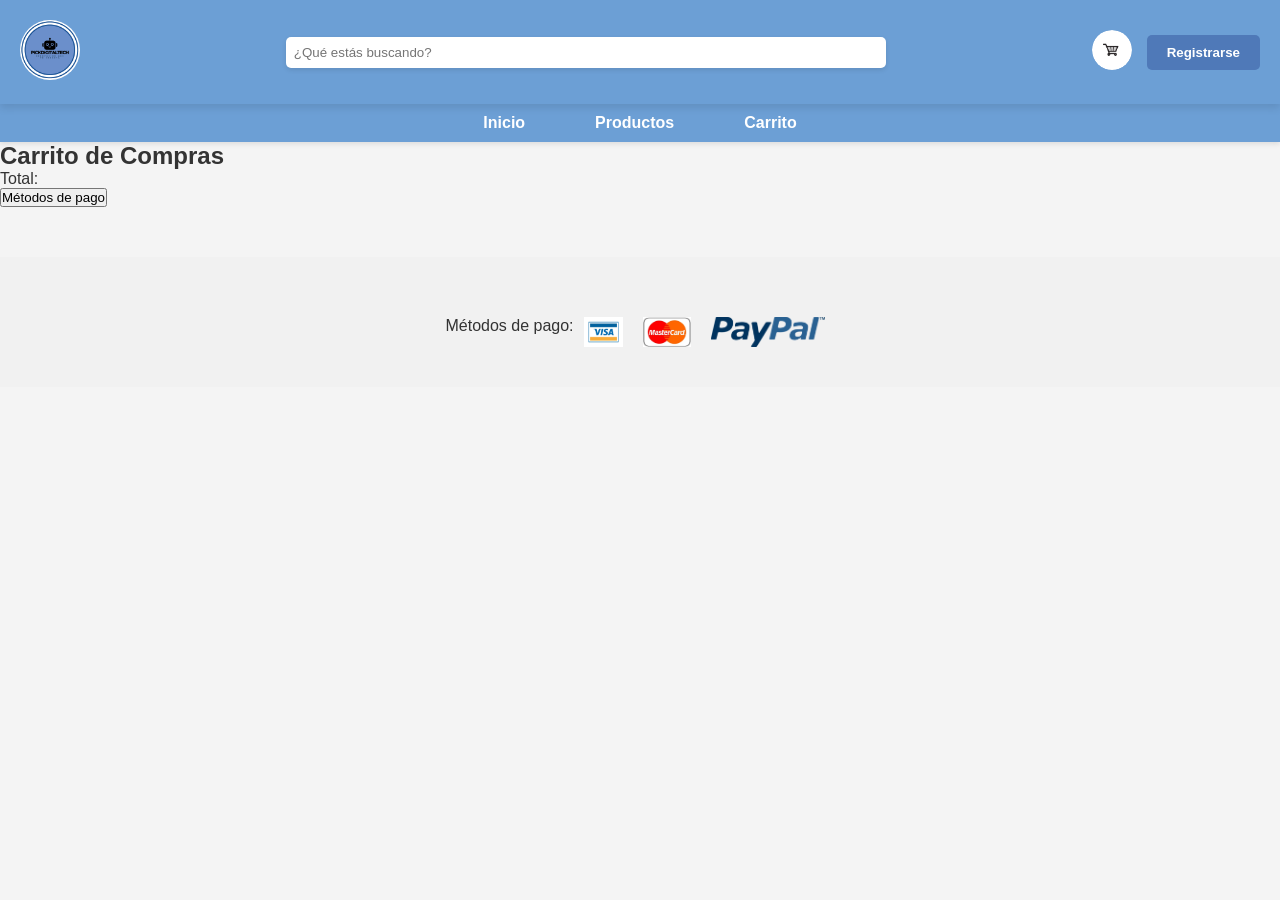
<file: carrito.html>
<!DOCTYPE html>
<html lang="es">
<head>
    <meta charset="UTF-8">
    <meta name="viewport" content="width=device-width, initial-scale=1.0">
    <title>Carrito de Compras</title>
    <link rel="stylesheet" href="css/style.css"> <!-- Enlaza el archivo de estilos CSS -->
</head>
<body>

    <!-- Encabezado -->
    <header>
        <div class="logo">
            <img src="imagenes/logo pickdigitaltech.jpg" alt="Logo de Pick Digital Tech">
        </div>
        <div class="search-bar">
            <input type="text" placeholder="¿Qué estás buscando?" id="search">
        </div>
        <div class="header-right">
            <div class="cart">
                <button class="cart-btn" onclick="window.location.href='carrito.html'">
                    <img src="imagenes/carito.jpg" alt="Carrito de compras">
                </button>
            </div>
            <div class="register">
                <button class="register-btn" onclick="window.location.href='registro.html'">Registrarse</button>
            </div>
        </div>
    </header>

    <!-- Barra de navegación -->
    <nav>
        <ul>
            <li><a href="index.html">Inicio</a></li>
            <li><a href="productos.html">Productos</a></li>
            <li><a href="carrito.html">Carrito</a></li>
        </ul>
    </nav>

    <!-- Contenido del Carrito -->
    <main>
        <h2>Carrito de Compras</h2>
        <div id="cart-items"></div> <!-- Aquí se mostrarán los productos del carrito -->
        <div>
            <p>Total: <span id="total"></span></p> <!-- Mostrar el total del carrito -->
        </div>
        <button onclick="window.location.href='metodos_pago.html'">Métodos de pago</button>
    </main>

    <footer>
        <section class="methods">
            <p>Métodos de pago:</p>
            <img src="imagenes/visa.webp" alt="Visa">
            <img src="imagenes/mastercard.webp" alt="MasterCard">
            <img src="imagenes/paypal.png" alt="PayPal">
        </section>
    </footer>

    <!-- Script para manejar el carrito -->
    <script>
</file>
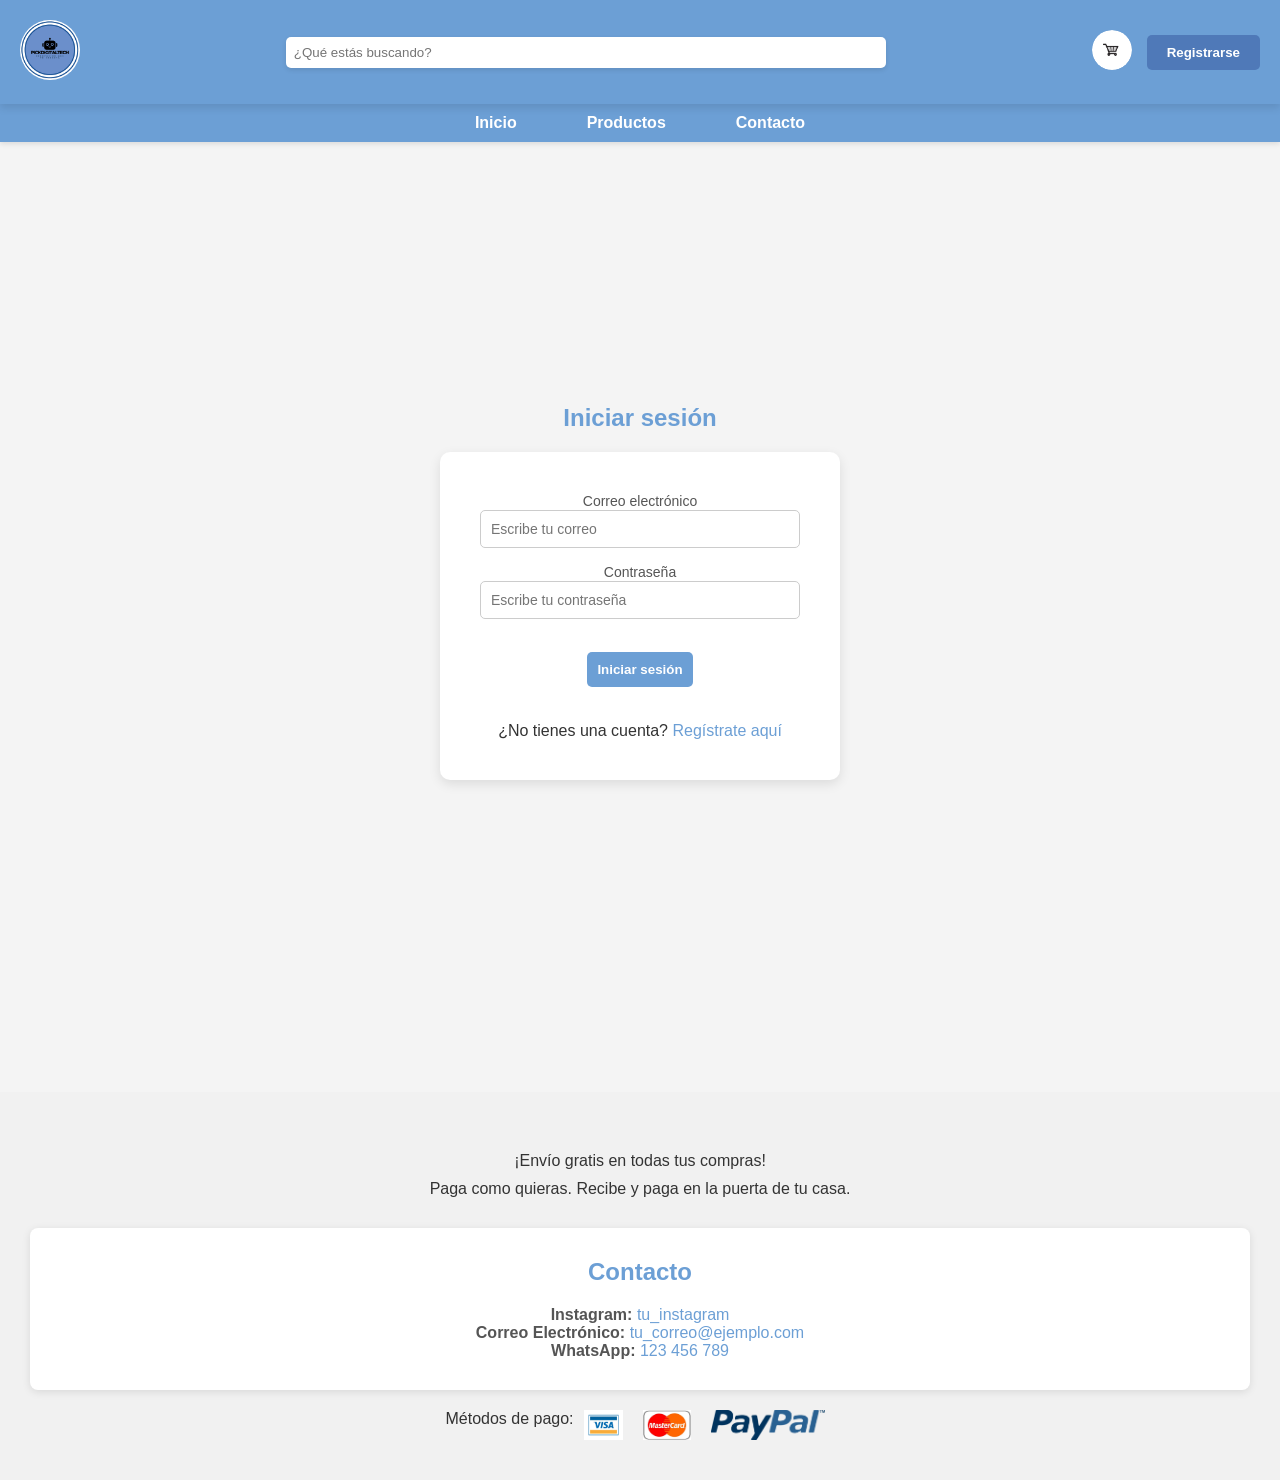
<file: login.html>
<!DOCTYPE html> <!-- Declara que el tipo de documento es HTML5 -->
<html lang="es"> <!-- Define el idioma del contenido como español (España) -->

<head>
    <meta charset="UTF-8"> <!-- Establece la codificación de caracteres como UTF-8 -->
    <meta name="viewport" content="width=device-width, initial-scale=1.0"> <!-- Hace que el diseño sea responsivo en dispositivos móviles -->
    <title>Iniciar Sesión</title> <!-- Título que aparece en la pestaña del navegador -->
    <link rel="stylesheet" href="css/style.css"> <!-- Vincula el archivo CSS externo -->
</head>

<body> <!-- Inicio del cuerpo del documento -->

    <!-- Encabezado de la página -->
    <header>
        <div class="logo">
            <img src="imagenes/logo pickdigitaltech.jpg" alt="Logo de Pick Digital Tech"> <!-- Imagen del logo de la tienda -->
        </div>
        <div class="search-bar">
            <input type="text" placeholder="¿Qué estás buscando?" id="search"> <!-- Campo de búsqueda para productos -->
        </div>
        <div class="header-right">
            <div class="cart">
                <!-- Botón que redirige al carrito de compras -->
                <button class="cart-btn" onclick="window.location.href='carrito.html'">
                    <img src="imagenes/carito.jpg" alt="Carrito de compras"> <!-- Imagen del carrito -->
                </button>
            </div>
            <div class="register">
                <!-- Botón que redirige a la página de registro -->
                <button class="register-btn" onclick="window.location.href='registro.html'">Registrarse</button> <!-- Botón de registro -->
            </div>
        </div>
    </header>

    <!-- Barra de navegación -->
    <nav>
        <ul> <!-- Lista de enlaces de navegación -->
            <li><a href="index.html">Inicio</a></li> <!-- Enlace a la página de inicio -->
            <li><a href="productos.html">Productos</a></li> <!-- Enlace a la página de productos -->
            <li><a href="#contacto">Contacto</a></li> <!-- Enlace a la sección de contacto -->
        </ul>
    </nav>

    <!-- Sección principal -->
    <main>
        <!-- Sección de inicio de sesión -->
        <section class="login-section">
            <h2>Iniciar sesión</h2> <!-- Título de la sección de inicio de sesión -->
            <form action="#" method="POST" class="login-form"> <!-- Formulario de inicio de sesión -->
                <div class="input-group"> <!-- Grupo de entrada para el correo electrónico -->
                    <label for="email">Correo electrónico</label> <!-- Etiqueta para el campo de correo electrónico -->
                    <input type="email" id="email" name="email" placeholder="Escribe tu correo" required> <!-- Campo de entrada para el correo electrónico -->
                </div>

                <div class="input-group"> <!-- Grupo de entrada para la contraseña -->
                    <label for="password">Contraseña</label> <!-- Etiqueta para el campo de contraseña -->
                    <input type="password" id="password" name="password" placeholder="Escribe tu contraseña" required> <!-- Campo de entrada para la contraseña -->
                    <button type="button" id="toggle-password"></button> <!-- Botón para mostrar/ocultar la contraseña -->
                </div>

                <div class="input-group"> <!-- Grupo de entrada para el botón de enviar -->
                    <button type="submit" class="login-btn">Iniciar sesión</button> <!-- Botón para enviar el formulario -->
                </div>

                <p class="register-link">¿No tienes una cuenta? <a href="registro.html">Regístrate aquí</a></p> <!-- Enlace para redirigir a la página de registro -->
            </form>
        </section>
    </main>

    <!-- Pie de página -->
    <footer>
        <section class="footer-info"> <!-- Información del pie de página -->
            <p>¡Envío gratis en todas tus compras!</p> <!-- Mensaje de envío gratis -->
            <p>Paga como quieras. Recibe y paga en la puerta de tu casa.</p> <!-- Mensaje sobre métodos de pago -->
        </section>
 <!-- Sección de Contacto -->
        <section id="contacto" class="contact-section">
            <h3>Contacto</h3> <!-- Título de la sección de contacto -->
            <div class="contact-info">
                <p><strong>Instagram:</strong> <a href="https://www.instagram.com/tu_instagram" target="_blank">tu_instagram</a></p> <!-- Enlace a Instagram -->
                <p><strong>Correo Electrónico:</strong> <a href="mailto:tu_correo@ejemplo.com">tu_correo@ejemplo.com</a></p> <!-- Enlace de correo -->
                <p><strong>WhatsApp:</strong> <a href="https://wa.me/123456789" target="_blank">123 456 789</a></p> <!-- Enlace de WhatsApp -->
            </div>
        </section>
        <!-- Métodos de pago -->
        <section class="methods">
            <p>Métodos de pago:</p> <!-- Título de métodos de pago -->
            <img src="imagenes/visa.webp" alt="Visa"> <!-- Logo de Visa -->
            <img src="imagenes/mastercard.webp" alt="MasterCard"> <!-- Logo de MasterCard -->
            <img src="imagenes/paypal.png" alt="PayPal"> <!-- Logo de PayPal -->
        </section>
    </footer>

    <script src="script.js"></script> <!-- Enlaza el archivo de JavaScript -->
</body>

</html>
</file>
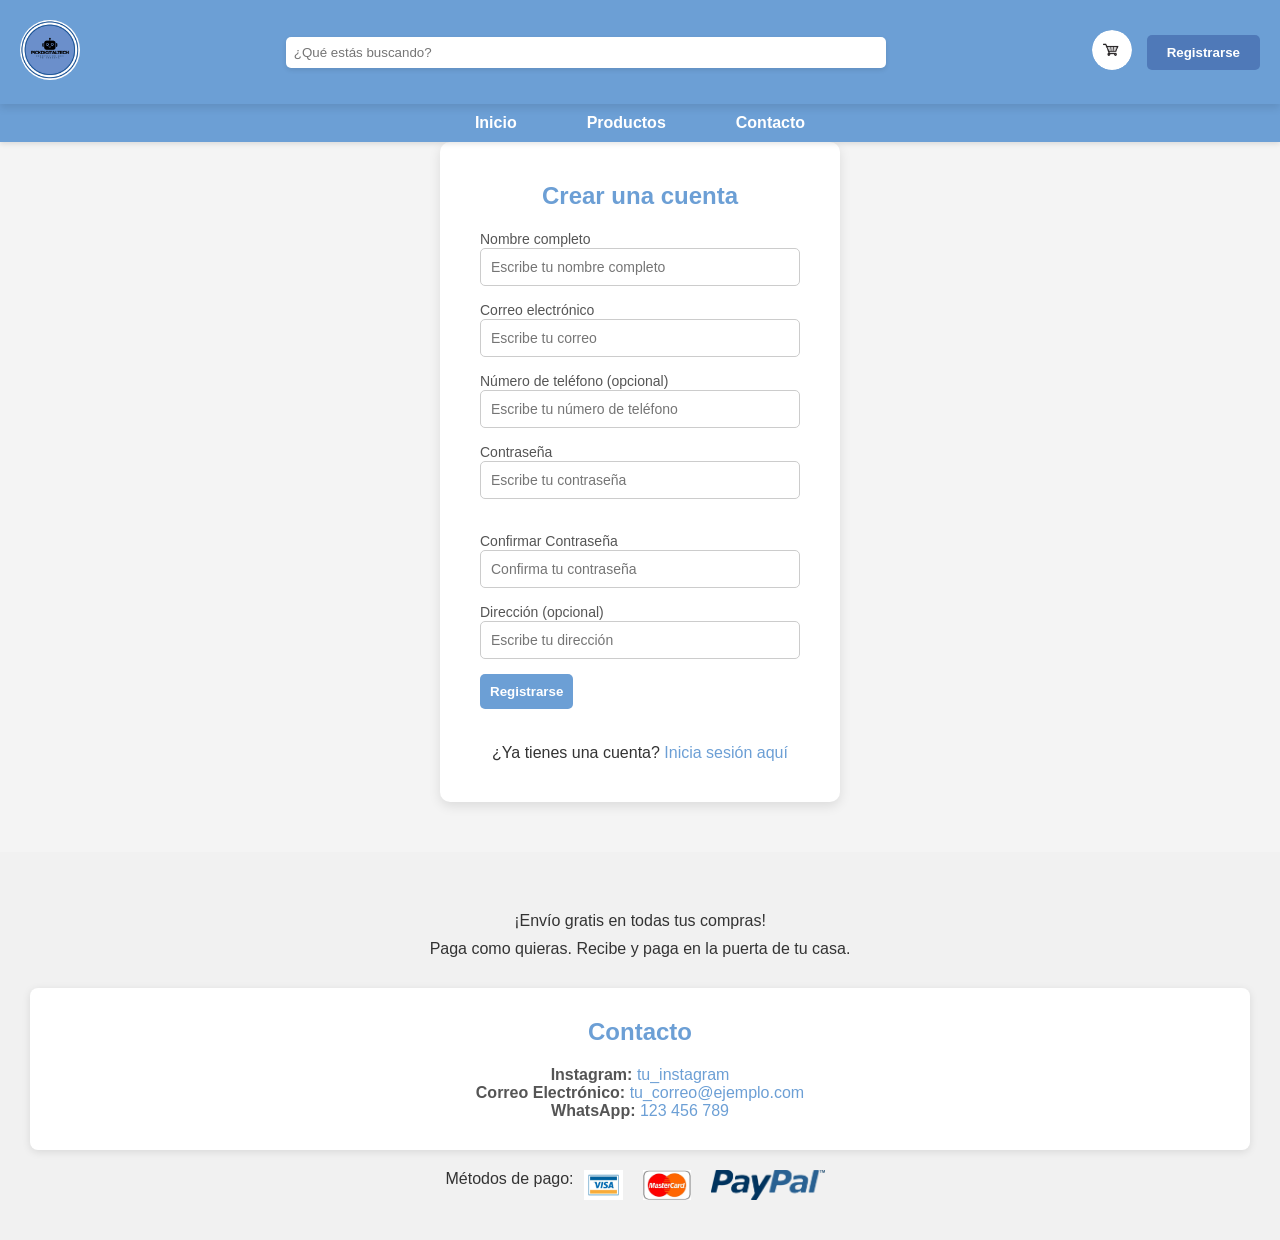
<file: registro.html>
<!DOCTYPE html> <!-- Define que el documento es un HTML5 -->
<html lang="es"> <!-- Define el idioma del contenido como español -->
<head>
    <meta charset="UTF-8"> <!-- Define la codificación de caracteres como UTF-8 -->
    <meta name="viewport" content="width=device-width, initial-scale=1.0"> <!-- Hace la página adaptable a pantallas de diferentes tamaños (responsiva) -->
    <title>Registro de Cuenta</title> <!-- Título que se muestra en la pestaña del navegador -->
    <link rel="stylesheet" href="css/style.css"> <!-- Enlaza el archivo CSS para aplicar los estilos a la página -->
</head>
<body> <!-- Empieza el cuerpo de la página -->

    <!-- Encabezado del sitio web -->
    <header>
        <!-- Contenedor del logo -->
        <div class="logo">
            <img src="imagenes/logo pickdigitaltech.jpg" alt="Logo de Pick Digital Tech"> <!-- Imagen del logo de la tienda -->
        </div>

        <!-- Barra de búsqueda donde el usuario puede buscar productos -->
        <div class="search-bar">
            <input type="text" placeholder="¿Qué estás buscando?" id="search"> <!-- Campo de texto para la búsqueda -->
        </div>

        <!-- Contenedor para el carrito y el botón de registro -->
        <div class="header-right">
            <!-- Carrito de compras -->
            <div class="cart">
                <button class="cart-btn" onclick="window.location.href='carrito.html'"> <!-- Botón para redirigir al carrito -->
                    <img src="imagenes/carito.jpg" alt="Carrito de compras"> <!-- Icono de carrito -->
                </button>
            </div>

            <!-- Botón de registro -->
            <div class="register">
                <button class="register-btn" onclick="window.location.href='registro.html'">Registrarse</button> <!-- Botón para redirigir a la página de registro -->
            </div>
        </div>
    </header>

    <!-- Barra de navegación -->
    <nav>
        <ul> <!-- Lista de enlaces para navegación -->
            <li><a href="index.html">Inicio</a></li> <!-- Enlace a la página de inicio -->
            <li><a href="productos.html">Productos</a></li> <!-- Enlace a la página de productos -->
            <li><a href="#contacto">Contacto</a></li> <!-- Enlace que redirige a la sección de contacto -->
        </ul>
    </nav>

    <!-- Contenido principal de la página -->
    <main>
        <!-- Sección de registro -->
        <section class="register-section">
            <h2>Crear una cuenta</h2> <!-- Título de la sección de registro -->
            <form action="registro.php" method="POST" class="register-form"> <!-- Formulario de registro -->
                <!-- Campo para ingresar el nombre completo -->
                <div class="input-group">
                    <label for="fullname">Nombre completo</label> <!-- Etiqueta para el campo del nombre -->
                    <input type="text" id="fullname" name="fullname" placeholder="Escribe tu nombre completo" required> <!-- Campo de entrada para el nombre completo -->
                </div>

                <!-- Campo para ingresar el correo electrónico -->
                <div class="input-group">
                    <label for="email">Correo electrónico</label> <!-- Etiqueta para el correo electrónico -->
                    <input type="email" id="email" name="email" placeholder="Escribe tu correo" required 
                           pattern="^[a-zA-Z0-9._%+-]+@[a-zA-Z0-9.-]+\.(com|co)$" 
                           title="El correo debe tener formato válido y finalizar en .com o .co"> <!-- Campo de entrada para el correo con validación de formato -->
                </div>

                <!-- Campo para ingresar el número de teléfono -->
                <div class="input-group">
                    <label for="phone">Número de teléfono (opcional)</label> <!-- Etiqueta para el campo de teléfono -->
                    <input type="text" id="phone" name="phone" placeholder="Escribe tu número de teléfono" 
                           pattern="\d+" title="Solo puedes ingresar números"> <!-- Campo de entrada para el teléfono con validación de solo números -->
                </div>

                <!-- Campo para ingresar la contraseña -->
                <div class="input-group">
                    <label for="password">Contraseña</label> <!-- Etiqueta para la contraseña -->
                    <input type="password" id="password" name="password" placeholder="Escribe tu contraseña" required 
                           pattern="^(?=.*[A-Za-z])(?=.*\d)(?=.*[@$!%*?&])[A-Za-z\d@$!%*?&]{8,}$" 
                           title="La contraseña debe tener al menos 8 caracteres, una letra mayúscula, un número y un carácter especial (@, $, !, %, etc.)"> <!-- Campo de entrada para la contraseña con validación -->
                    <button type="button" id="toggle-password"></button> <!-- Icono para mostrar/ocultar la contraseña -->
                </div>

                <!-- Campo para confirmar la contraseña -->
                <div class="input-group">
                    <label for="confirm-password">Confirmar Contraseña</label> <!-- Etiqueta para la confirmación de contraseña -->
                    <input type="password" id="confirm-password" name="confirm-password" placeholder="Confirma tu contraseña" required> <!-- Campo para confirmar la contraseña -->
                </div>

                <!-- Campo para ingresar la dirección -->
                <div class="input-group">
                    <label for="address">Dirección (opcional)</label> <!-- Etiqueta para la dirección -->
                    <input type="text" id="address" name="address" placeholder="Escribe tu dirección"> <!-- Campo para ingresar la dirección -->
                </div>

                <!-- Botón de registro -->
                <div class="input-group">
                    <button type="submit" class="register-btn">Registrarse</button> <!-- Botón para enviar el formulario de registro -->
                </div>

                <!-- Enlace para redirigir al inicio de sesión -->
                <p class="login-link">¿Ya tienes una cuenta? <a href="login.html">Inicia sesión aquí</a></p> <!-- Enlace para que los usuarios con cuenta inicien sesión -->
            </form>
        </section>
    </main>

    <!-- Footer -->
    <footer>
        <section class="footer-info">
            <p>¡Envío gratis en todas tus compras!</p> <!-- Texto promocional sobre envío gratis -->
            <p>Paga como quieras. Recibe y paga en la puerta de tu casa.</p> <!-- Texto sobre métodos de pago -->
        </section>
        <!-- Sección de Contacto -->
        <section id="contacto" class="contact-section">
            <h3>Contacto</h3> <!-- Título de la sección de contacto -->
            <div class="contact-info">
                <p><strong>Instagram:</strong> <a href="https://www.instagram.com/tu_instagram" target="_blank">tu_instagram</a></p> <!-- Enlace a Instagram -->
                <p><strong>Correo Electrónico:</strong> <a href="mailto:tu_correo@ejemplo.com">tu_correo@ejemplo.com</a></p> <!-- Enlace de correo -->
                <p><strong>WhatsApp:</strong> <a href="https://wa.me/123456789" target="_blank">123 456 789</a></p> <!-- Enlace de WhatsApp -->
            </div>
        </section>
        <!-- Métodos de pago -->
        <section class="methods">
            <p>Métodos de pago:</p> <!-- Título de métodos de pago -->
            <img src="imagenes/visa.webp" alt="Visa"> <!-- Logo de Visa -->
            <img src="imagenes/mastercard.webp" alt="MasterCard"> <!-- Logo de MasterCard -->
            <img src="imagenes/paypal.png" alt="PayPal"> <!-- Logo de PayPal -->
        </section>
    </footer>

    <!-- Vincula el archivo JavaScript -->
    <script src="script.js"></script> <!-- Enlaza el archivo JavaScript para agregar interactividad -->
</body>
</html>
</file>
<file: css/style.css>
/* Reset general */
* {
    margin: 0; /* Elimina el margen por defecto */
    padding: 0; /* Elimina el relleno por defecto */
    box-sizing: border-box; /* Asegura que el padding y el borde no se sumen al tamaño del elemento */
}

body {
    font-family: Arial, sans-serif; /* Establece la fuente principal de la página */
    background-color: #f4f4f4; /* Color de fondo de la página */
    color: #333; /* Color del texto */
}

/* Encabezado */
header {
    background-color: #6c9fd5; /* Fondo azul para el encabezado */
    display: flex; /* Utiliza el modelo de caja flexible para organizar los elementos */
    justify-content: space-between; /* Distribuye los elementos a ambos lados del encabezado */
    padding: 20px; /* Relleno interno del encabezado */
    align-items: center; /* Alinea los elementos en el centro verticalmente */
    position: sticky; /* Hace que el encabezado se quede fijo al hacer scroll */
    top: 0; /* Fija el encabezado en la parte superior */
    z-index: 1000; /* Asegura que el encabezado quede por encima de otros elementos */
    box-shadow: 0 4px 8px rgba(0, 0, 0, 0.1); /* Añade una sombra sutil al encabezado */
}

header .logo img {
    height: 60px; /* Establece la altura máxima de la imagen del logo */
    max-height: 100%; /* Limita la altura de la imagen para que no sobrepase su contenedor */
    border-radius: 50%; /* Hace que la imagen del logo tenga bordes redondeados */
}

/* Estilos para el campo de búsqueda */
header .search-bar input {
    padding: 8px; /* Añade espacio interno al campo de búsqueda */
    width: 600px; /* Establece un ancho fijo para el campo de búsqueda */
    border-radius: 5px; /* Redondea las esquinas del campo de búsqueda */
    border: none; /* Elimina el borde predeterminado */
    box-shadow: 0 2px 5px rgba(0, 0, 0, 0.1); /* Añade una sombra ligera al campo de búsqueda */
}

/* Contenedor para carrito y botón de registro */
header .header-right {
    display: flex; /* Utiliza el modelo de caja flexible para organizar los elementos a la derecha */
    align-items: center; /* Alinea los elementos verticalmente en el centro */
    gap: 15px; /* Espacio de 15px entre los botones */
}

/* Estilos para el botón del carrito */
header .cart-btn {
    width: 40px; /* Define un ancho para el botón del carrito */
    height: 40px; /* Define una altura para el botón del carrito */
    padding: 0; /* Elimina el relleno del botón */
    border-radius: 50%; /* Hace que el botón del carrito sea redondo */
    background-color: transparent; /* Fondo transparente para el botón */
    border: none; /* Elimina el borde del botón */
    cursor: pointer; /* Cambia el cursor a un puntero cuando se pasa por encima del botón */
    overflow: hidden; /* Previene que las imágenes se desborden fuera del botón */
}

header .cart-btn img {
    width: 100%; /* La imagen ocupa todo el espacio del botón */
    height: 100%; /* Asegura que la imagen ocupe todo el espacio disponible */
    object-fit: cover; /* Ajusta la imagen para cubrir todo el espacio sin distorsionarla */
    border-radius: 50%; /* Redondea la imagen del carrito */
}

/* Estilos para el botón de registro */
header .register .register-btn {
    padding: 10px 20px; /* Añade relleno al botón de registro */
    background-color: #4f79b8; /* Fondo azul para el botón */
    color: white; /* Color del texto en el botón */
    border: none; /* Elimina el borde del botón */
    border-radius: 5px; /* Redondea las esquinas del botón */
    cursor: pointer; /* Cambia el cursor a un puntero cuando se pasa por encima del botón */
    font-weight: bold; /* Hace que el texto del botón sea en negrita */
    transition: background-color 0.3s ease; /* Añade una transición suave al cambiar el color de fondo */
}

header .register .register-btn:hover {
    background-color: #6c9fd5; /* Cambia el color de fondo cuando se pasa el ratón sobre el botón */
}

nav ul {
    display: flex; /* Utiliza el modelo de caja flexible para organizar los elementos de navegación */
    justify-content: center; /* Centra los elementos dentro de la barra de navegación */
    background-color: #6c9fd5; /* Fondo azul para la barra de navegación */
    padding: 10px 0; /* Relleno en la barra de navegación */
    position: sticky; /* Hace que la barra de navegación se quede fija al hacer scroll */
    top: 60px; /* Fija la barra de navegación en la parte superior, por debajo del encabezado */
    z-index: 999; /* Asegura que la barra de navegación quede por encima de otros elementos */
    box-shadow: 0 2px 5px rgba(0, 0, 0, 0.1); /* Añade una sombra sutil a la barra de navegación */
}

nav ul li {
    margin: 0 20px; /* Añade un margen entre los elementos de la lista */
    list-style: none; /* Elimina los puntos de la lista */
}

nav ul li a {
    text-decoration: none; /* Elimina el subrayado de los enlaces */
    color: #fff; /* Color blanco para el texto de los enlaces */
    font-weight: bold; /* Hace que el texto del enlace sea en negrita */
    font-size: 16px; /* Establece un tamaño de fuente para los enlaces */
    padding: 5px 15px; /* Añade relleno alrededor del texto del enlace */
    transition: background-color 0.3s ease, color 0.3s ease, transform 0.3s ease; /* Añade transiciones suaves al pasar el ratón */
}

nav ul li a:hover {
    color: #fff; /* Color blanco cuando se pasa el ratón sobre el enlace */
    background-color: #4f79b8; /* Fondo azul al pasar el ratón sobre el enlace */
    transform: scale(1.1); /* Hace que el enlace se agrande un poco al pasar el ratón */
}
/* Estilos para la sección de categorías */
.categories {
    display: flex; /* Utiliza Flexbox para alinear las categorías horizontalmente */
    justify-content: space-between; /* Distribuye el espacio entre las categorías */
    margin-bottom: 30px; /* Añade un margen inferior */
}

.category {
    background-color: #fff; /* Fondo blanco para cada categoría */
    padding: 20px; /* Relleno dentro de cada categoría */
    border-radius: 8px; /* Bordes redondeados */
    box-shadow: 0 2px 8px rgba(0, 0, 0, 0.1); /* Sombra sutil para dar profundidad */
    width: 30%; /* Cada categoría ocupa un 30% del ancho */
    text-align: center; /* Centra el texto dentro de cada categoría */
}

/* Estilos para el título de las categorías */
.category h3 {
    font-size: 20px; /* Tamaño de fuente para los títulos */
    font-weight: bold; /* Negrita en los títulos */
    color: #6c9fd5; /* Color azul para los títulos */
    margin-bottom: 10px; /* Margen inferior */
}

/* Estilos para los párrafos dentro de las categorías */
.category p {
    font-size: 14px; /* Tamaño de fuente para los párrafos */
    color: #555; /* Color gris para los párrafos */
}

/* Asegura que la sección de pie de página tenga márgenes adecuados */
.footer-info {
    text-align: center; /* Centra el texto */
    margin-top: 20px; /* Añade un margen superior */
}

.footer-info p {
    margin-top: 10px; /* Añade margen superior a cada párrafo */
    font-size: 16px; /* Tamaño de fuente */
}

/* Sección de productos */
.products-section {
    display: flex; /* Utiliza el modelo de caja flexible para organizar los productos */
    flex-wrap: wrap; /* Permite que los productos se ajusten a varias líneas si es necesario */
    justify-content: center; /* Centra los productos */
    margin: 30px 0; /* Añade márgenes superior e inferior */
    padding: 0 15px; /* Añade relleno en los laterales */
    text-align: center; /* Centra el texto dentro de los productos */
}

.products-section .section-title {
    font-size: 28px; /* Establece el tamaño de la fuente para el título */
    font-weight: bold; /* Hace que el texto del título sea en negrita */
    color: #6c9fd5; /* Color azul para el título */
    margin-bottom: 20px; /* Añade margen inferior al título */
    text-transform: uppercase; /* Convierte el texto del título a mayúsculas */
    width: 100%; /* Hace que el título ocupe todo el ancho disponible */
    margin: 0 auto; /* Centra el título */
    padding: 10px 0; /* Añade relleno superior e inferior al título */
}
/* Estilos para los botones dentro de cada tarjeta de producto */
.product-buttons {
    display: flex; /* Alinea los botones en fila */
    justify-content: center; /* Centra los botones dentro de la tarjeta */
    gap: 10px; /* Espacio entre los botones */
    margin-top: 15px; /* Añade margen superior a los botones */
    width: 100%; /* Asegura que los botones ocupen todo el ancho disponible dentro de la tarjeta */
}

/* Botón de agregar al carrito */
.add-to-cart-btn, .details-btn {
    padding: 8px 16px; /* Añade relleno a los botones */
    font-size: 14px; /* Tamaño de la fuente en los botones */
    border: none; /* Elimina el borde predeterminado */
    border-radius: 5px; /* Redondea los bordes */
    cursor: pointer; /* Cambia el cursor al pasar sobre el botón */
    font-weight: bold; /* Texto en negrita */
    transition: background-color 0.3s ease; /* Añade una transición suave al cambiar el color */
    width: 45%; /* Ajusta el tamaño de los botones para que no sobresalgan */
}

/* Estilos para el botón de agregar */
.add-to-cart-btn {
    background-color: #6c9fd5; /* Fondo azul para el botón */
    color: white; /* Texto blanco */
}

.add-to-cart-btn:hover {
    background-color: #4f79b8; /* Fondo más oscuro al pasar el ratón */
}

/* Estilos para el botón de detalles */
.details-btn {
    background-color: #4caf50; /* Fondo verde para el botón */
    color: white; /* Texto blanco */
}

.details-btn:hover {
    background-color: #45a049; /* Fondo más oscuro al pasar el ratón */
}

/* Tarjetas de productos */
.product-card {
    background-color: #fff; /* Fondo blanco para las tarjetas de productos */
    padding: 20px; /* Relleno dentro de las tarjetas */
    border-radius: 8px; /* Redondea las esquinas de las tarjetas */
    width: 220px; /* Establece un ancho fijo para las tarjetas */
    height: 375px; /* Establece una altura fija para las tarjetas */
    text-align: center; /* Centra el texto dentro de la tarjeta */
    margin: 10px; /* Añade margen alrededor de las tarjetas */
    box-shadow: 0 2px 15px rgba(0, 0, 0, 0.1); /* Añade sombra sutil a las tarjetas */
    transition: transform 0.3s ease, box-shadow 0.3s ease; /* Añade una transición suave al pasar el ratón sobre las tarjetas */
}

.product-card img {
    width: 100%; /* La imagen ocupa todo el ancho de la tarjeta */
    height: 200px; /* Establece una altura fija para las imágenes de los productos */
    object-fit: cover; /* Asegura que la imagen cubra todo el espacio sin distorsionarse */
    border-radius: 8px; /* Redondea las esquinas de las imágenes */
}

.product-card p {
    margin: 15px 0; /* Añade márgenes superior e inferior al texto dentro de la tarjeta */
    font-size: 18px; /* Establece el tamaño de la fuente del texto dentro de la tarjeta */
    color: #555; /* Color del texto dentro de la tarjeta */
}

.product-card span {
    font-size: 20px; /* Establece el tamaño de la fuente para el precio del producto */
    font-weight: bold; /* Hace que el precio sea en negrita */
    color: #6c9fd5; /* Color azul para el precio del producto */
}

.product-card:hover {
    transform: translateY(-10px); /* Hace que la tarjeta se desplace ligeramente hacia arriba al pasar el ratón */
    box-shadow: 0 4px 20px rgba(0, 0, 0, 0.2); /* Añade una sombra más pronunciada al pasar el ratón sobre la tarjeta */
}

/* Sección de contacto */
.contact-section {
    background-color: #fff; /* Fondo blanco para la sección de contacto */
    padding: 30px; /* Relleno dentro de la sección de contacto */
    border-radius: 8px; /* Redondea las esquinas de la sección de contacto */
    box-shadow: 0 2px 8px rgba(0, 0, 0, 0.1); /* Añade una sombra sutil a la sección */
    margin-top: 30px; /* Añade un margen superior a la sección */
    text-align: center; /* Centra el texto dentro de la sección */
}

.contact-section h3 {
    font-size: 24px; /* Establece el tamaño de la fuente para el título de la sección */
    color: #6c9fd5; /* Color azul para el título de la sección */
    margin-bottom: 20px; /* Añade margen inferior al título de la sección */
}

.contact-info {
    font-size: 16px; /* Establece el tamaño de la fuente para la información de contacto */
    color: #555; /* Color del texto de la información de contacto */
}

.contact-info a {
    color: #6c9fd5; /* Color azul para los enlaces de contacto */
    text-decoration: none; /* Elimina el subrayado de los enlaces */
}

.contact-info a:hover {
    text-decoration: underline; /* Subraya el enlace cuando se pasa el ratón por encima */
}

/* Página de registro */
/* Estilo para la sección de registro */
.register-section {
    background-color: #fff; /* Color de fondo blanco para la sección de registro */
    padding: 40px; /* Relleno de 40px alrededor del contenido */
    border-radius: 10px; /* Bordes redondeados para la sección */
    box-shadow: 0 4px 12px rgba(0, 0, 0, 0.1); /* Sombra sutil para dar profundidad */
    width: 100%; /* La sección ocupa todo el ancho disponible */
    max-width: 400px; /* El ancho máximo de la sección es 400px */
    margin: auto; /* Centra la sección horizontalmente */
}

/* Estilo para el título de la sección de registro */
.register-section h2 {
    font-size: 24px; /* Tamaño de fuente para el título */
    font-weight: bold; /* Hace el título en negrita */
    text-align: center; /* Centra el título */
    margin-bottom: 20px; /* Añade un margen inferior de 20px */
    color: #6c9fd5; /* Color del título (azul) */
}

/* Estilos para el formulario de registro */
.register-form {
    display: flex; /* Utiliza flexbox para organizar los elementos dentro del formulario */
    flex-direction: column; /* Organiza los elementos en columna */
}

/* Estilo para los grupos de entradas del formulario */
.input-group {
    margin-bottom: 15px; /* Añade un margen inferior de 15px a cada grupo */
}

/* Estilo para las etiquetas de los campos del formulario */
.input-group label {
    font-size: 14px; /* Tamaño de fuente para las etiquetas */
    margin-bottom: 5px; /* Añade un margen inferior de 5px */
    color: #555; /* Color gris para las etiquetas */
}

/* Estilo para los campos de entrada del formulario */
.input-group input {
    padding: 10px; /* Relleno dentro de los campos de entrada */
    font-size: 14px; /* Tamaño de fuente para los campos de entrada */
    border-radius: 5px; /* Bordes redondeados para los campos */
    border: 1px solid #ccc; /* Borde gris claro */
    width: 100%; /* Los campos de entrada ocupan el 100% del ancho disponible */
}

/* Estilo para los campos de entrada cuando están enfocados */
.input-group input:focus {
    border-color: #6c9fd5; /* Cambia el borde a azul cuando el campo está enfocado */
    outline: none; /* Elimina el contorno predeterminado */
}

/* Estilos para el botón de registro */
.register-btn {
    padding: 10px; /* Relleno de 10px alrededor del botón */
    background-color: #6c9fd5; /* Fondo azul para el botón */
    color: white; /* Color blanco para el texto del botón */
    border: none; /* Elimina el borde del botón */
    border-radius: 5px; /* Bordes redondeados para el botón */
    cursor: pointer; /* Cambia el cursor a puntero al pasar por encima */
    font-weight: bold; /* Hace el texto en negrita */
    transition: background-color 0.3s ease; /* Transición suave cuando cambia el color de fondo */
}

/* Efecto hover en el botón de registro */
.register-btn:hover {
    background-color: #4f79b8; /* Cambia el color de fondo a un tono más oscuro de azul */
}

/* Estilos para el enlace que lleva al inicio de sesión */
.login-link {
    text-align: center; /* Centra el texto */
    margin-top: 20px; /* Añade un margen superior de 20px */
}

/* Estilos para el enlace dentro de la sección de registro */
.login-link a {
    color: #6c9fd5; /* Color azul para el enlace */
    text-decoration: none; /* Elimina el subrayado del enlace */
}

/* Estilos para la sección de inicio de sesión */
.login-section {
    display: flex; /* Utiliza flexbox para organizar los elementos dentro de la sección */
    flex-direction: column; /* Asegura que los elementos dentro de la sección estén en columna */
    justify-content: center; /* Centra los elementos horizontalmente */
    align-items: center; /* Centra los elementos verticalmente */
    height: 100vh; /* La altura de la sección es del 100% de la pantalla */
    background-color: #f4f4f4; /* Color de fondo gris claro */
}

/* Estilos para el título de la sección de inicio de sesión */
.login-section h2 {
    font-size: 24px; /* Tamaño de fuente para el título */
    font-weight: bold; /* Hace el título en negrita */
    color: #6c9fd5; /* Color azul para el título */
    margin-bottom: 20px; /* Añade un margen inferior de 20px */
    text-align: center; /* Centra el título dentro de su contenedor */
    width: 100%; /* Asegura que el contenedor tenga el 100% del ancho disponible */
}

/* Estilos para el formulario de inicio de sesión */
.login-form {
    background-color: #fff; /* Fondo blanco para el formulario */
    padding: 40px; /* Relleno de 40px dentro del formulario */
    border-radius: 10px; /* Bordes redondeados para el formulario */
    box-shadow: 0 4px 12px rgba(0, 0, 0, 0.1); /* Sombra sutil para dar profundidad */
    width: 100%; /* El formulario ocupa todo el ancho disponible */
    max-width: 400px; /* El formulario tiene un ancho máximo de 400px */
    text-align: center; /* Centra el texto dentro del formulario */
}

/* Estilos para el formulario de inicio de sesión (centrado) */
.login-form {
    display: flex; /* Utiliza flexbox para organizar los elementos dentro del formulario */
    flex-direction: column; /* Organiza los elementos en columna */
    align-items: center; /* Centra los elementos verticalmente */
}

/* Estilo para los grupos de entrada dentro del formulario */
.input-group {
    margin-bottom: 15px; /* Añade un margen inferior de 15px */
    width: 100%; /* Los campos de entrada ocupan el 100% del ancho disponible */
}

/* Estilo para las etiquetas dentro de los campos del formulario */
.input-group label {
    font-size: 14px; /* Tamaño de fuente para las etiquetas */
    margin-bottom: 5px; /* Añade un margen inferior de 5px */
    color: #555; /* Color gris para las etiquetas */
}

/* Estilos para los campos de entrada */
.input-group input {
    padding: 10px; /* Relleno dentro de los campos de entrada */
    font-size: 14px; /* Tamaño de fuente para los campos de entrada */
    border-radius: 5px; /* Bordes redondeados para los campos de entrada */
    border: 1px solid #ccc; /* Borde gris claro */
    width: 100%; /* Los campos de entrada ocupan el 100% del ancho disponible */
}

/* Estilos para los campos de entrada cuando están enfocados */
.input-group input:focus {
    border-color: #6c9fd5; /* Cambia el borde a azul cuando está enfocado */
    outline: none; /* Elimina el contorno predeterminado */
}

/* Estilos para el icono de mostrar/ocultar contraseña */
#toggle-password {
    cursor: pointer; /* Cambia el cursor a puntero */
    background: none; /* Elimina el fondo */
    border: none; /* Elimina el borde */
    font-size: 18px; /* Tamaño de fuente del icono */
    color: #6c9fd5; /* Color azul para el icono */
    margin-left: -30px; /* Desplaza el icono hacia la izquierda */
    margin-top: -30px; /* Desplaza el icono hacia arriba */
}
/* Estilos para la sección del carrito */
.cart-section {
    margin: 30px;
}

/* Estilo para los productos en el carrito */
.cart-item {
    display: flex;
    margin-bottom: 20px;
    padding: 20px;
    background-color: #fff;
    border-radius: 8px;
    box-shadow: 0 2px 10px rgba(0, 0, 0, 0.1);
}

.cart-item img {
    width: 100px;
    height: 100px;
    object-fit: cover;
    border-radius: 8px;
    margin-right: 20px;
}

.cart-item-details {
    flex-grow: 1;
}

.cart-item-buttons {
    margin-top: 10px;
}

.details-btn, .remove-btn {
    padding: 8px 16px;
    margin-right: 10px;
    font-size: 14px;
    border: none;
    border-radius: 5px;
    cursor: pointer;
}

.details-btn {
    background-color: #4caf50;
    color: white;
}

.details-btn:hover {
    background-color: #45a049;
}

.remove-btn {
    background-color: #f44336;
    color: white;
}

.remove-btn:hover {
    background-color: #e53935;
}

/* Estilo para el total a pagar */
.cart-total {
    margin-top: 30px;
    font-size: 20px;
    font-weight: bold;
    text-align: right;
}

/* Estilo para los métodos de pago */
.payment-methods {
    margin-top: 30px;
}

.payment-options label {
    display: block;
    margin-bottom: 10px;
}

/* Estilo para el botón de finalizar compra */
.checkout-btn {
    background-color: #6c9fd5;
    color: white;
    padding: 12px 20px;
    border: none;
    border-radius: 5px;
    font-size: 16px;
    cursor: pointer;
    width: 100%;
    margin-top: 20px;
}

.checkout-btn:hover {
    background-color: #4f79b8;
}

/* Estilos para el botón de inicio de sesión */
.login-btn {
    padding: 10px; /* Relleno dentro del botón */
    background-color: #6c9fd5; /* Fondo azul para el botón */
    color: white; /* Color blanco para el texto del botón */
    border: none; /* Elimina el borde */
    border-radius: 5px; /* Bordes redondeados para el botón */
    cursor: pointer; /* Cambia el cursor a puntero al pasar sobre el botón */
    font-weight: bold; /* Hace el texto en negrita */
    transition: background-color 0.3s ease; /* Transición suave al cambiar el color de fondo */
}

/* Efecto hover en el botón de inicio de sesión */
.login-btn:hover {
    background-color: #4f79b8; /* Cambia el color de fondo a un tono más oscuro de azul */
}

/* Estilo para el enlace que lleva al registro */
.register-link {
    text-align: center; /* Centra el texto */
    margin-top: 20px; /* Añade un margen superior de 20px */
}

/* Estilos para el enlace dentro de la sección de inicio de sesión */
.register-link a {
    color: #6c9fd5; /* Color azul para el enlace */
    text-decoration: none; /* Elimina el subrayado del enlace */
}
/* Estilos para el pie de página */
footer {
    background-color: #f1f1f1; /* Fondo gris claro para el pie de página */
    padding: 40px 30px; /* Relleno alrededor del pie de página */
    margin-top: 50px; /* Añade un margen superior de 50px */
    text-align: center; /* Centra todo el contenido dentro del pie de página */
}

/* Estilos para los textos dentro del pie de página */
footer .footer-info p {
    margin-top: 10px; /* Añade un margen superior de 10px */
}

/* Estilos para las imágenes de los métodos de pago en el pie de página */
footer .methods {
    display: flex; /* Utiliza flexbox para alinear las imágenes de los métodos de pago */
    justify-content: center; /* Centra las imágenes horizontalmente */
    margin-top: 20px; /* Añade un margen superior de 20px */
}

footer .methods img {
    height: 30px; /* Establece la altura de las imágenes a 30px */
    margin: 0 10px; /* Añade un margen de 10px entre las imágenes */
}


/* Estilos responsivos */
@media (max-width: 768px) {
    header {
        flex-direction: column; /* Organiza los elementos del encabezado en columna */
        align-items: center; /* Centra los elementos dentro del encabezado */
    }

    header .search-bar input {
        width: 250px; /* Establece el ancho del campo de búsqueda a 250px */
        margin: 10px 0; /* Añade un margen superior e inferior de 10px */
    }

    nav ul {
        flex-direction: column; /* Organiza los elementos de la barra de navegación en columna */
        align-items: center; /* Centra los elementos dentro de la barra de navegación */
    }

    nav ul li {
        margin: 10px 0; /* Añade un margen superior e inferior de 10px entre los elementos de la barra */
    }

    .products-section {
        flex-direction: column; /* Organiza los productos en columna */
        align-items: center; /* Centra los productos dentro de la sección */
    }

    .product-card {
        width: 100%; /* Los productos ocupan el 100% del ancho disponible */
        height: auto; /* Los productos tienen altura automática */
        margin: 10px 0; /* Añade márgenes superior e inferior de 10px */
    }

    .login-form {
        width: 80%; /* El formulario ocupa el 80% del ancho disponible */
        max-width: 500px; /* El formulario tiene un ancho máximo de 500px */
        padding: 30px; /* Añade un relleno de 30px dentro del formulario */
    }

    .register-section {
        padding: 30px; /* Añade un relleno de 30px dentro de la sección de registro */
        width: 80%; /* La sección ocupa el 80% del ancho disponible */
        max-width: 500px; /* La sección tiene un ancho máximo de 500px */
    }
}

@media (max-width: 480px) {
    header .search-bar input {
        width: 200px; /* Establece el ancho del campo de búsqueda a 200px */
    }

    footer .categories {
        flex-direction: column; /* Organiza las categorías en columna */
        align-items: center; /* Centra los elementos dentro de las categorías */
    }

    footer .methods {
        flex-direction: column; /* Organiza los métodos de pago en columna */
        align-items: center; /* Centra los elementos dentro de los métodos de pago */
    }

    footer .methods img {
        margin: 5px 0; /* Añade un margen superior e inferior de 5px entre las imágenes */
    }
}
</file>
